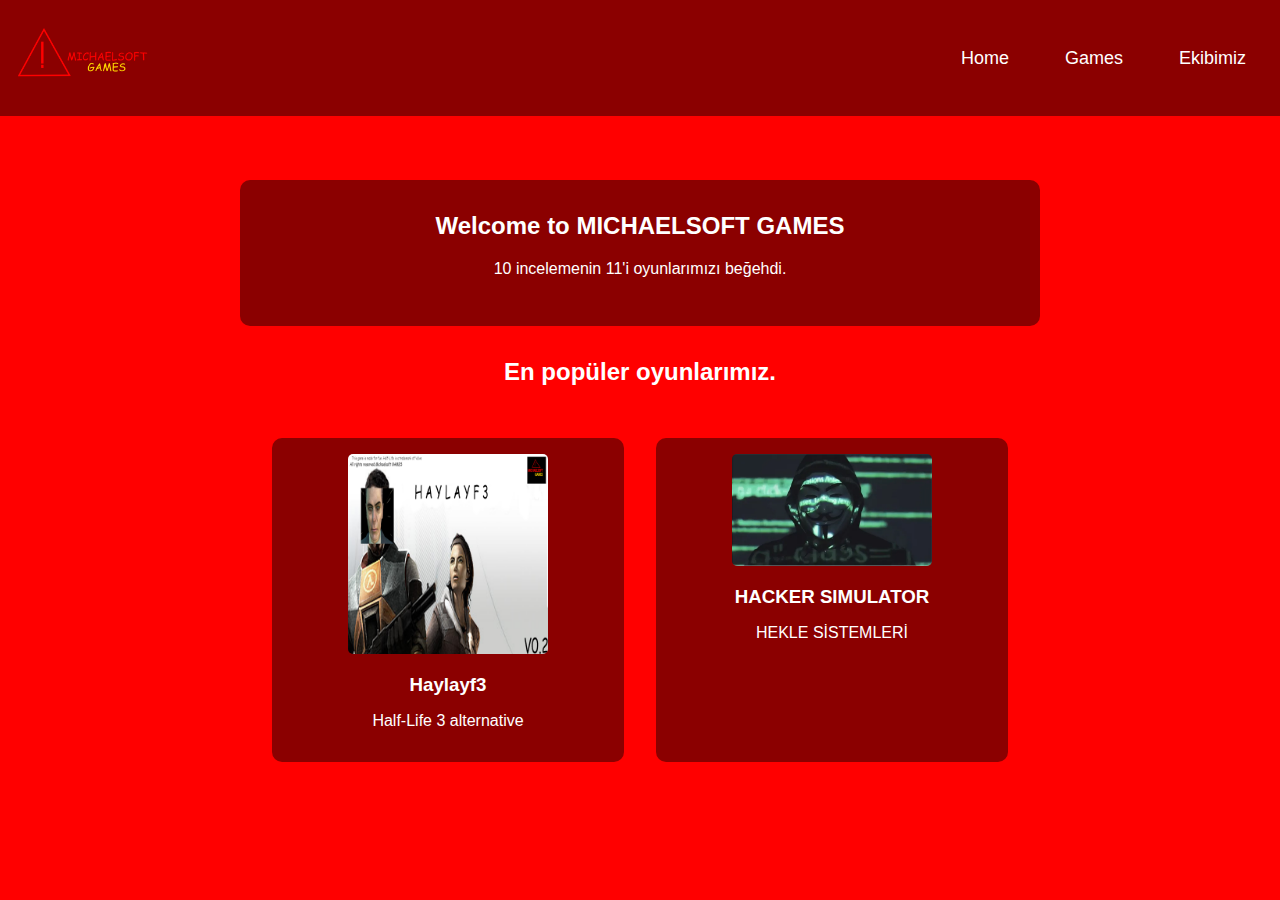
<file: index.html>
<!DOCTYPE html>
<html lang="en">
<head>
    <meta charset="UTF-8">
    <meta name="viewport" content="width=device-width, initial-scale=1.0">
    <meta property="og:title" content="MICHAELSOFT GAMES">
    <meta property="og:description" content="10 incelemenin 11'i oyunlarımızı beğendi.">
    <meta property="og:image" content="downloads/logo.png">
    <meta property="og:url" content="https://michaelsoft1853.github.io/michaelsoftgames/">
    <meta property="og:type" content="website">
    <meta name="theme-color" content="#ff0000">
    <title>MICHAELSOFT GAMES</title>
    <style>
        body {
            margin: 0;
            padding: 0;
            background-color: #ff0000;
            font-family: Arial, sans-serif;
            overflow-x: hidden;
        }
        
        .navbar {
            background-color: darkred;
            padding: 1rem;
            display: flex;
            justify-content: space-between;
            align-items: center;
        }

        .navbar .logo {
            height: 80px;
            width: auto;
        }

        .navbar h1 {
            color: white;
            margin: 0;
        }

        .nav-links {
            display: flex;
            gap: 20px;
        }

        .nav-links a {
            color: white;
            text-decoration: none;
            font-size: 18px;
            padding: 8px 16px;
            border: 2px solid transparent;
            transition: all 0.3s ease;
            border-radius: 15px;
        }

        .nav-links a:hover {
            border: 2px solid white;
            background-color: rgba(255, 255, 255, 0.1);
        }

        .content {
            padding: 2rem;
            color: white;
            text-align: center;
            max-width: 800px;
            margin: 0 auto;
            min-height: calc(100vh - 180px);
        }

        .welcome-card {
            background-color: darkred;
            border-radius: 10px;
            padding: 2rem;
            margin-top: 2rem;
        }

        .welcome-card h2 {
            margin-top: 0;
        }

        .featured-games {
            margin-top: 2rem;
        }

        .games-grid {
            display: grid;
            grid-template-columns: repeat(auto-fit, minmax(300px, 1fr));
            gap: 2rem;
            padding: 2rem;
        }

        .game-card {
            background-color: darkred;
            border-radius: 10px;
            padding: 1rem;
            text-align: center;
            text-decoration: none;
            color: white;
            transition: transform 0.3s;
        }

        .game-card:hover {
            transform: translateY(-5px);
        }

        .game-card img {
            width: 100%;
            max-width: 200px;
            height: auto;
            border-radius: 5px;
        }

        .game-card h3 {
            margin: 1rem 0;
        }

        .footer {
            background-color: darkred;
            color: white;
            text-align: center;
            padding: 1rem;
            width: 100%;
            margin-top: auto;
        }
    </style>
</head>
<body>
    <div class="navbar">
        <a href="index.html">
            <img src="downloads/logo.png" alt="MICHAELSOFT GAMES" class="logo">
        </a>
        <div class="nav-links">
            <a href="index.html">Home</a>
            <a href="games.html">Games</a>
            <a href="team.html">Ekibimiz</a>
        </div>
    </div>
    <div class="content">
        <div class="welcome-card">
            <h2>Welcome to MICHAELSOFT GAMES</h2>
            <p>10 incelemenin 11'i oyunlarımızı beğehdi.</p>
        </div>
        <div class="featured-games">
            <h2>En popüler oyunlarımız.</h2>
            <div class="games-grid">
                <a href="haylayf3.html" class="game-card">
                    <img src="downloads/haylayf3.jpg" alt="Haylay F3">
                    <h3>Haylayf3</h3>
                    <p>Half-Life 3 alternative</p>
                </a>
                <a href="hacking.html" class="game-card">
                    <img src="downloads/hacking.jpg" alt="Hacking">
                    <h3>HACKER SIMULATOR</h3>
                    <p>HEKLE SİSTEMLERİ</p>
                </a>
            </div>
        </div>
    </div>
</body>
</html>
</file>
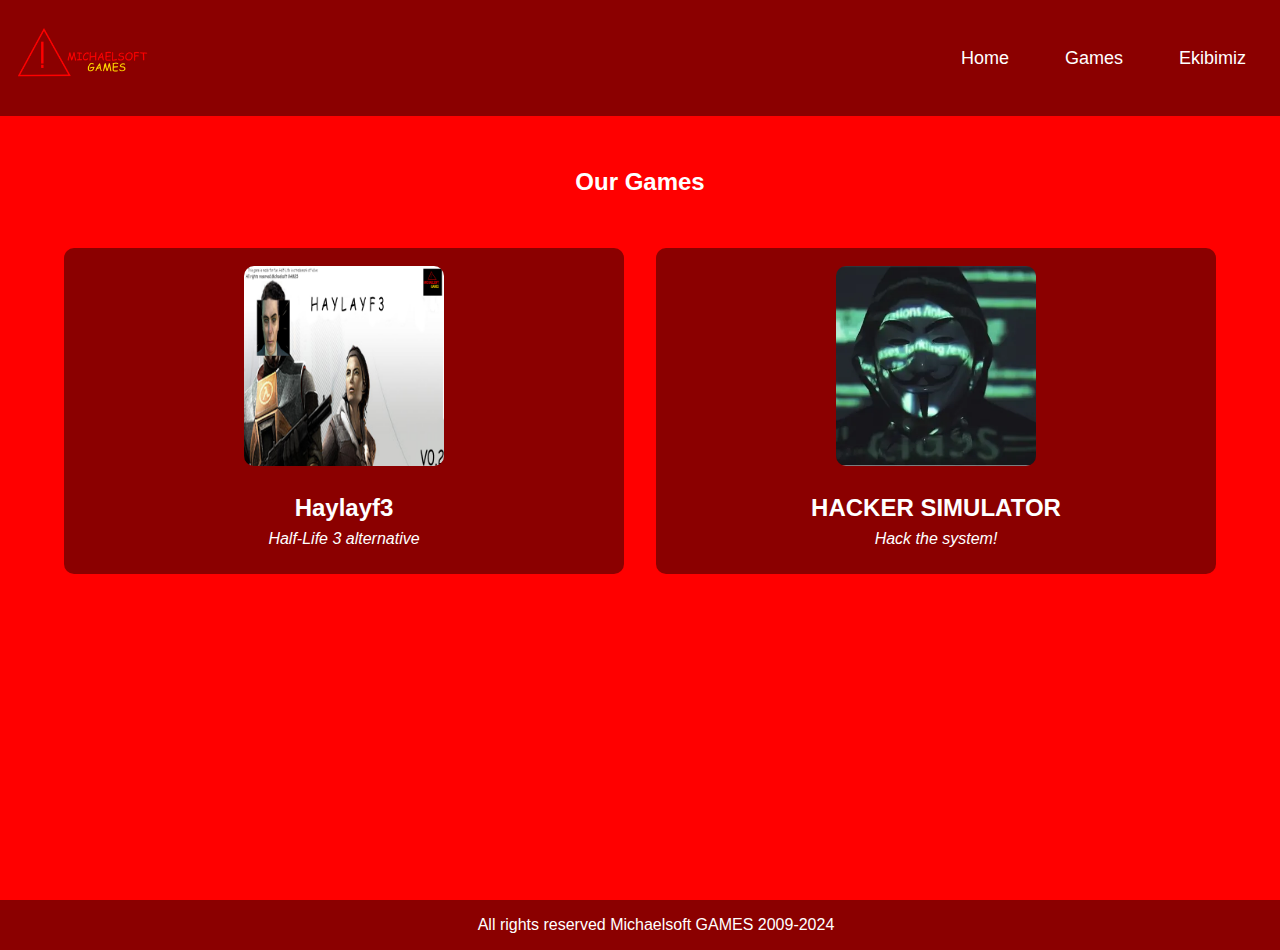
<file: games.html>
<!DOCTYPE html>
<html lang="en">
<head>
    <meta charset="UTF-8">
    <meta name="viewport" content="width=device-width, initial-scale=1.0">
    <title>Games - MICHAELSOFT GAMES</title>
    <style>
        body {
            margin: 0;
            padding: 0;
            background-color: #ff0000;
            font-family: Arial, sans-serif;
            overflow-x: hidden;
        }
        
        .navbar {
            background-color: darkred;
            padding: 1rem;
            display: flex;
            justify-content: space-between;
            align-items: center;
        }

        .navbar h1 {
            color: white;
            margin: 0;
        }

        .navbar .logo {
            height: 80px;
            width: auto;
        }

        .nav-links {
            display: flex;
            gap: 20px;
        }

        .nav-links a {
            color: white;
            text-decoration: none;
            font-size: 18px;
            padding: 8px 16px;
            border: 2px solid transparent;
            transition: all 0.3s ease;
        }

        .nav-links a:hover {
            border: 2px solid white;
            background-color: rgba(255, 255, 255, 0.1);
        }

        .content {
            padding: 2rem;
            color: white;
            text-align: center;
            min-height: calc(100vh - 180px);
        }

        .games-grid {
            display: grid;
            grid-template-columns: repeat(auto-fit, minmax(250px, 1fr));
            gap: 2rem;
            padding: 2rem;
        }

        .game-card {
            background-color: darkred;
            border-radius: 10px;
            padding: 1rem;
            text-align: center;
            text-decoration: none;
            color: white;
            transition: all 0.3s ease;
            border: 2px solid transparent;
        }

        .game-card:hover {
            border: 2px solid white;
            background-color: rgba(255, 255, 255, 0.1);
        }

        .game-card img {
            width: 200px;
            height: 200px;
            border-radius: 10px;
            margin-bottom: 1rem;
            object-fit: cover;
        }

        .game-card h3 {
            margin: 0.5rem 0;
            font-size: 1.5rem;
        }

        .game-card p {
            margin: 0.5rem 0;
            font-style: italic;
        }

        .footer {
            background-color: darkred;
            color: white;
            text-align: center;
            padding: 1rem;
            width: 100%;
            margin-top: auto;
        }
    </style>
</head>
<body>
    <div class="navbar">
        <a href="index.html">
            <img src="downloads/logo.png" alt="MICHAELSOFT GAMES" class="logo">
        </a>
        <div class="nav-links">
            <a href="index.html">Home</a>
            <a href="games.html">Games</a>
            <a href="team.html">Ekibimiz</a>
        </div>
    </div>
    <div class="content">
        <h2>Our Games</h2>
        <div class="games-grid">
            <a href="haylayf3.html" class="game-card">
                <img src="downloads/haylayf3.jpg" alt="Haylay F3">
                <h3>Haylayf3</h3>
                <p>Half-Life 3 alternative</p>
            </a>
            <a href="hacking.html" class="game-card">
                <img src="downloads/hacking.jpg" alt="Hacking">
                <h3>HACKER SIMULATOR</h3>
                <p>Hack the system!</p>
            </a>
        </div>
    </div>
    <div class="footer">
        All rights reserved Michaelsoft GAMES 2009-2024
    </div>
</body>
</html>
</file>
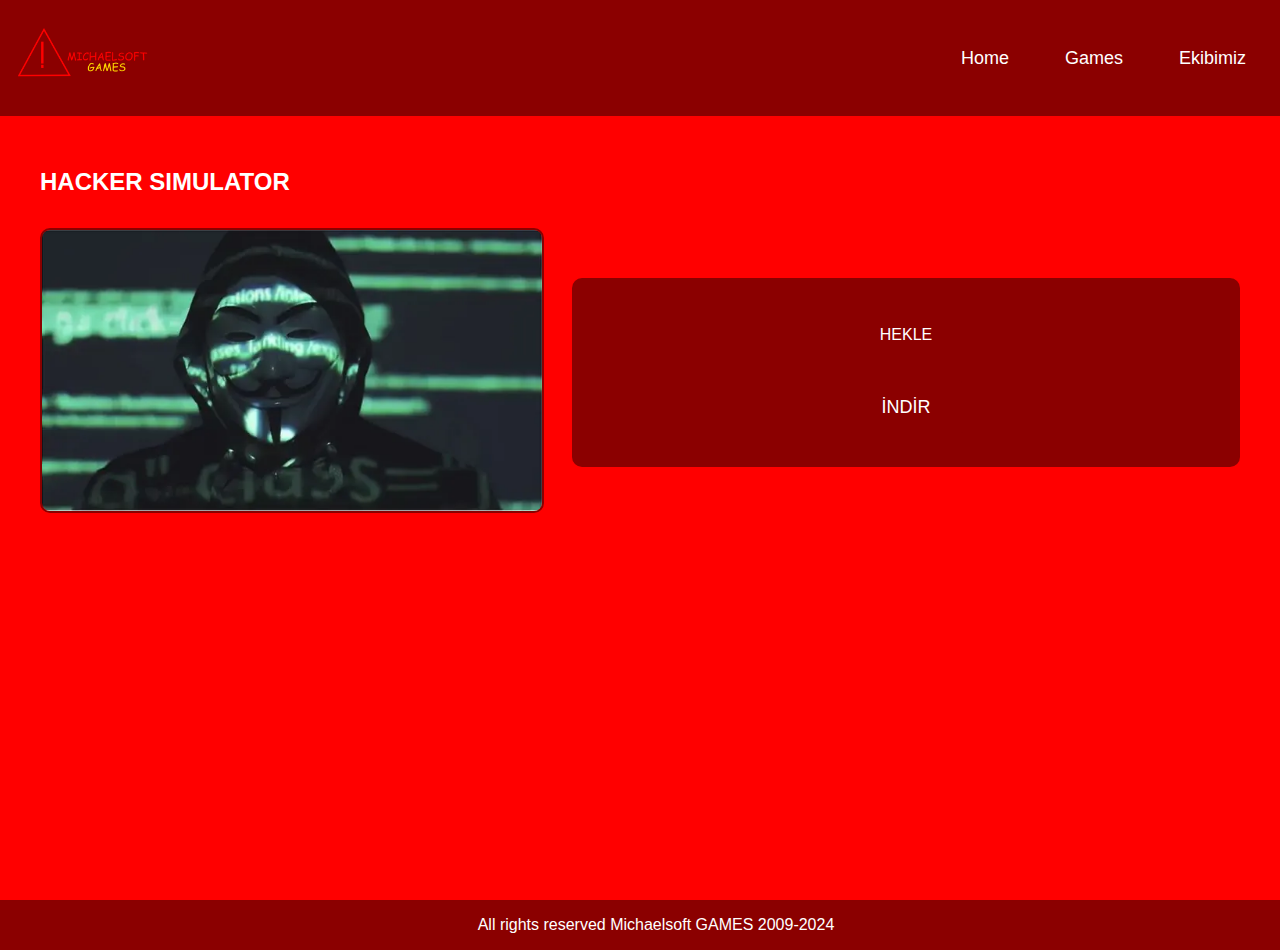
<file: hacking.html>
<!DOCTYPE html>
<html lang="en">
<head>
    <meta charset="UTF-8">
    <meta name="viewport" content="width=device-width, initial-scale=1.0">
    <title>Hacking - MICHAELSOFT GAMES</title>
    <style>
        body {
            margin: 0;
            padding: 0;
            background-color: #ff0000;
            font-family: Arial, sans-serif;
            overflow-x: hidden;
        }
        
        .navbar {
            background-color: darkred;
            padding: 1rem;
            display: flex;
            justify-content: space-between;
            align-items: center;
        }

        .navbar .logo {
            height: 80px;
            width: auto;
        }

        .navbar h1 {
            color: white;
            margin: 0;
        }

        .nav-links {
            display: flex;
            gap: 20px;
        }

        .nav-links a {
            color: white;
            text-decoration: none;
            font-size: 18px;
            padding: 8px 16px;
            border: 2px solid transparent;
            transition: all 0.3s ease;
            border-radius: 15px;
        }

        .nav-links a:hover {
            border: 2px solid white;
            background-color: rgba(255, 255, 255, 0.1);
        }

        .content {
            padding: 2rem;
            color: white;
            max-width: 1200px;
            margin: 0 auto;
            min-height: calc(100vh - 180px);
        }

        .game-container {
            display: flex;
            gap: 2rem;
            align-items: center;
            margin-top: 2rem;
        }

        .game-image {
            flex: 1;
            max-width: 500px;
        }

        .game-image img {
            width: 100%;
            height: auto;
            border-radius: 10px;
            border: 2px solid darkred;
        }

        .game-details {
            flex: 1;
            background-color: darkred;
            border-radius: 10px;
            padding: 2rem;
            text-align: center;
        }

        .download-button {
            display: inline-block;
            background-color: darkred;
            color: white;
            padding: 15px 30px;
            text-decoration: none;
            border-radius: 5px;
            font-size: 18px;
            margin-top: 20px;
            border: 2px solid transparent;
            transition: all 0.3s ease;
        }

        .download-button:hover {
            border: 2px solid white;
            background-color: rgba(255, 255, 255, 0.1);
        }

        .footer {
            background-color: darkred;
            color: white;
            text-align: center;
            padding: 1rem;
            width: 100%;
            margin-top: auto;
        }
    </style>
</head>
<body>
    <div class="navbar">
        <a href="index.html">
            <img src="downloads/logo.png" alt="MICHAELSOFT GAMES" class="logo">
        </a>
        <div class="nav-links">
            <a href="index.html">Home</a>
            <a href="games.html">Games</a>
            <a href="team.html">Ekibimiz</a>
        </div>
    </div>
    <div class="content">
        <h2>HACKER SIMULATOR</h2>
        <div class="game-container">
            <div class="game-image">
                <img src="downloads/hacking.jpg" alt="Hacking">
            </div>
            <div class="game-details">
                <p>HEKLE</p>
                <a href="https://pixeldrain.com/u/4QcBQLy9" class="download-button">İNDİR</a>
            </div>
        </div>
    </div>
    <div class="footer">
        All rights reserved Michaelsoft GAMES 2009-2024
    </div>
</body>
</html>
</file>
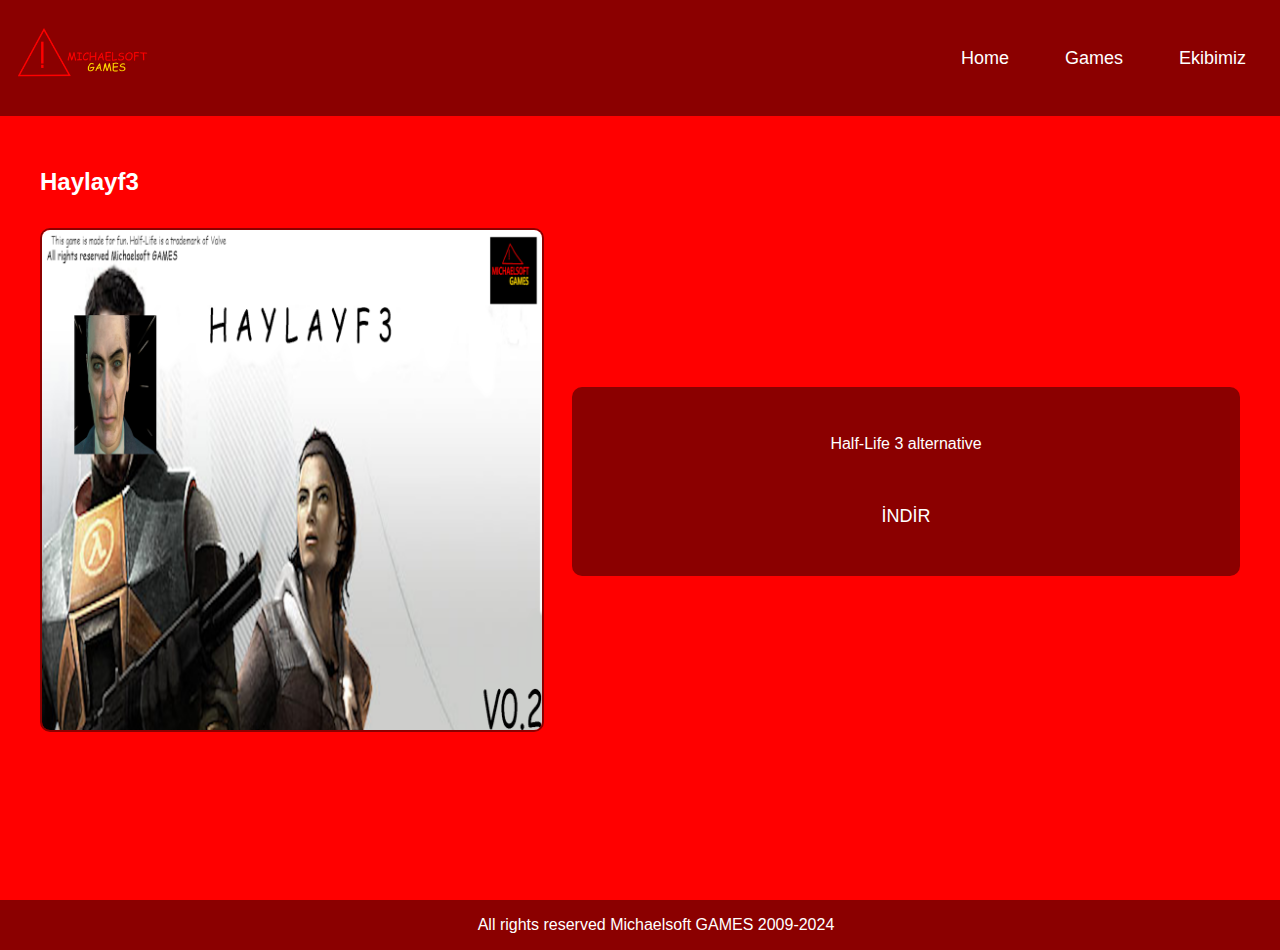
<file: haylayf3.html>
<!DOCTYPE html>
<html lang="en">
<head>
    <meta charset="UTF-8">
    <meta name="viewport" content="width=device-width, initial-scale=1.0">
    <title>Haylayf3 - MICHAELSOFT GAMES</title>
    <style>
        body {
            margin: 0;
            padding: 0;
            background-color: #ff0000;
            font-family: Arial, sans-serif;
            overflow-x: hidden;
        }
        
        .navbar {
            background-color: darkred;
            padding: 1rem;
            display: flex;
            justify-content: space-between;
            align-items: center;
        }

        .navbar .logo {
            height: 80px;
            width: auto;
        }

        .navbar h1 {
            color: white;
            margin: 0;
        }

        .nav-links {
            display: flex;
            gap: 20px;
        }

        .nav-links a {
            color: white;
            text-decoration: none;
            font-size: 18px;
            padding: 8px 16px;
            border: 2px solid transparent;
            transition: all 0.3s ease;
        }

        .nav-links a:hover {
            border: 2px solid white;
            background-color: rgba(255, 255, 255, 0.1);
        }

        .content {
            padding: 2rem;
            color: white;
            max-width: 1200px;
            margin: 0 auto;
            min-height: calc(100vh - 180px);
        }

        .game-container {
            display: flex;
            gap: 2rem;
            align-items: center;
            margin-top: 2rem;
        }

        .game-image {
            flex: 1;
            max-width: 500px;
        }

        .game-image img {
            width: 100%;
            height: auto;
            border-radius: 10px;
            border: 2px solid darkred;
        }

        .game-details {
            flex: 1;
            background-color: darkred;
            border-radius: 10px;
            padding: 2rem;
            text-align: center;
        }

        .download-button {
            display: inline-block;
            background-color: darkred;
            color: white;
            padding: 15px 30px;
            text-decoration: none;
            border-radius: 5px;
            font-size: 18px;
            margin-top: 20px;
            border: 2px solid transparent;
            transition: all 0.3s ease;
        }

        .download-button:hover {
            border: 2px solid white;
            background-color: rgba(255, 255, 255, 0.1);
        }

        .footer {
            background-color: darkred;
            color: white;
            text-align: center;
            padding: 1rem;
            width: 100%;
            margin-top: auto;
        }
    </style>
</head>
<body>
    <div class="navbar">
        <a href="index.html">
            <img src="downloads/logo.png" alt="MICHAELSOFT GAMES" class="logo">
        </a>
        <div class="nav-links">
            <a href="index.html">Home</a>
            <a href="games.html">Games</a>
            <a href="team.html">Ekibimiz</a>
        </div>
    </div>
    <div class="content">
        <h2>Haylayf3</h2>
        <div class="game-container">
            <div class="game-image">
                <img src="downloads/haylayf3.jpg" alt="Haylay F3">
            </div>
            <div class="game-details">
                <p>Half-Life 3 alternative</p>
                <a href="https://pixeldrain.com/u/EkxTAJ26" class="download-button">İNDİR</a>
            </div>
        </div>
    </div>
    <div class="footer">
        All rights reserved Michaelsoft GAMES 2009-2024
    </div>
</body>
</html>
</file>
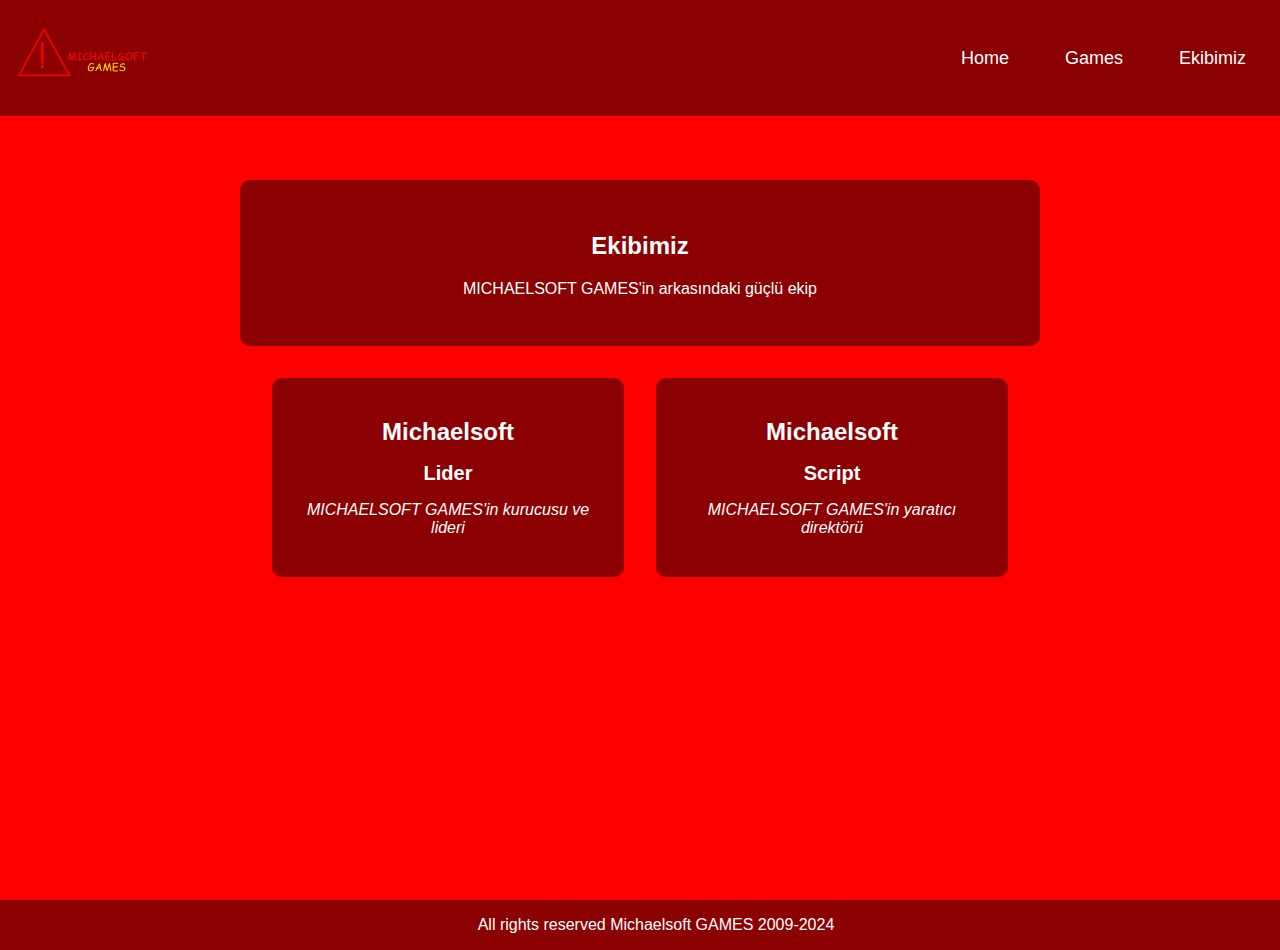
<file: team.html>
<!DOCTYPE html>
<html lang="en">
<head>
    <meta charset="UTF-8">
    <meta name="viewport" content="width=device-width, initial-scale=1.0">
    <title>Ekibimiz - MICHAELSOFT GAMES</title>
    <style>
        body {
            margin: 0;
            padding: 0;
            background-color: #ff0000;
            font-family: Arial, sans-serif;
            overflow-x: hidden;
        }
        
        .navbar {
            background-color: darkred;
            padding: 1rem;
            display: flex;
            justify-content: space-between;
            align-items: center;
        }

        .navbar .logo {
            height: 80px;
            width: auto;
        }

        .nav-links {
            display: flex;
            gap: 20px;
        }

        .nav-links a {
            color: white;
            text-decoration: none;
            font-size: 18px;
            padding: 8px 16px;
            border: 2px solid transparent;
            transition: all 0.3s ease;
            border-radius: 15px;
        }

        .nav-links a:hover {
            border: 2px solid white;
            background-color: rgba(255, 255, 255, 0.1);
        }

        .content {
            padding: 2rem;
            color: white;
            text-align: center;
            max-width: 800px;
            margin: 0 auto;
            min-height: calc(100vh - 180px);
        }

        .team-card {
            background-color: darkred;
            border-radius: 10px;
            padding: 2rem;
            margin-top: 2rem;
        }

        .team-members {
            display: grid;
            grid-template-columns: repeat(auto-fit, minmax(300px, 1fr));
            gap: 2rem;
            padding: 2rem;
        }

        .member-card {
            background-color: darkred;
            border-radius: 10px;
            padding: 1.5rem;
            text-align: center;
        }

        .member-card h3 {
            margin: 1rem 0;
            font-size: 24px;
        }

        .member-card .role {
            font-size: 20px;
            margin: 0.5rem 0;
            font-weight: bold;
        }

        .member-card .description {
            font-style: italic;
            margin-top: 1rem;
        }

        .footer {
            background-color: darkred;
            color: white;
            text-align: center;
            padding: 1rem;
            width: 100%;
            margin-top: auto;
        }
    </style>
</head>
<body>
    <div class="navbar">
        <a href="index.html">
            <img src="downloads/logo.png" alt="MICHAELSOFT GAMES" class="logo">
        </a>
        <div class="nav-links">
            <a href="index.html">Home</a>
            <a href="games.html">Games</a>
            <a href="team.html">Ekibimiz</a>
        </div>
    </div>
    <div class="content">
        <div class="team-card">
            <h2>Ekibimiz</h2>
            <p>MICHAELSOFT GAMES'in arkasındaki güçlü ekip</p>
        </div>
        <div class="team-members">
            <div class="member-card">
                <h3>Michaelsoft</h3>
                <p class="role">Lider</p>
                <p class="description">MICHAELSOFT GAMES'in kurucusu ve lideri</p>
            </div>
            <div class="member-card">
                <h3>Michaelsoft</h3>
                <p class="role">Script</p>
                <p class="description">MICHAELSOFT GAMES'in yaratıcı direktörü</p>
            </div>
        </div>
    </div>
    <div class="footer">
        All rights reserved Michaelsoft GAMES 2009-2024
    </div>
</body>
</html>
</file>
